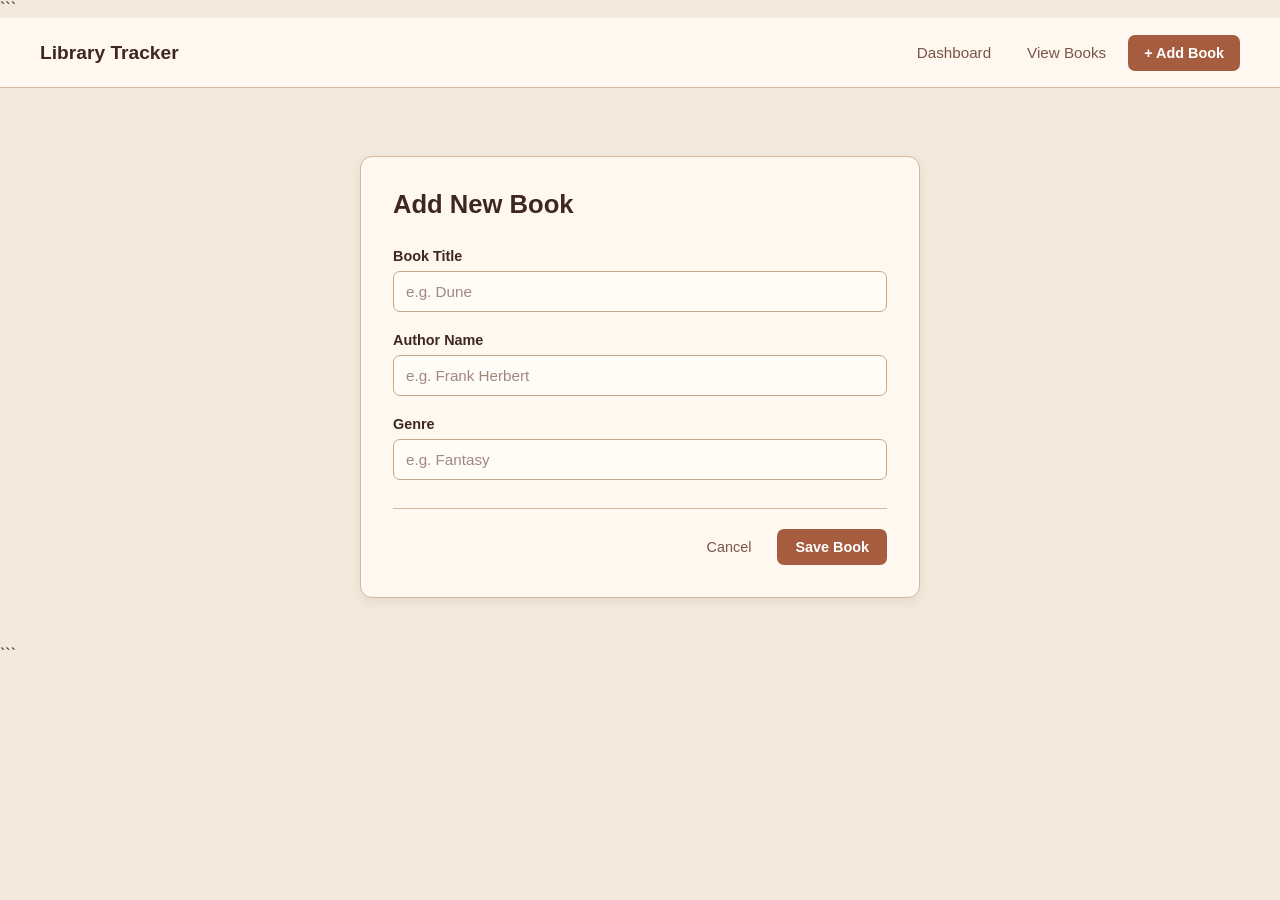
<file: Janea/front_end/book-form.html>
<!DOCTYPE html>

<html lang="en">
<head>
    <meta charset="UTF-8">
    <meta name="viewport" content="width=device-width, initial-scale=1.0">
    <title id="page-title">Add New Book</title>
    <link rel="stylesheet" href="css/style.css">
</head>

<body>

```
<nav class="navbar">
    <div class="logo">Library Tracker</div>

    <div class="nav-links">
        <a href="index.html">Dashboard</a>
        <a href="library.html">View Books</a>
        <a href="book-form.html" class="btn-primary">+ Add Book</a>
    </div>
</nav>

<main class="container">

    <div class="form-card">

        <h1 id="form-heading">Add New Book</h1>

        <form id="book-form">

            <div class="form-group">
                <label for="title">Book Title</label>
                <input
                    type="text"
                    id="title"
                    required
                    placeholder="e.g. Dune"
                >
            </div>

            <div class="form-group">
                <label for="author">Author Name</label>
                <input
                    type="text"
                    id="author"
                    required
                    placeholder="e.g. Frank Herbert"
                >
            </div>

            <div class="form-group">
                <label for="genre">Genre</label>
                <input
                    type="text"
                    id="genre"
                    required
                    placeholder="e.g. Fantasy"
                >
            </div>

            <div class="form-actions">

                <a href="library.html" class="btn-cancel">
                    Cancel
                </a>

                <button
                    type="submit"
                    id="submit-btn"
                    class="btn-submit"
                >
                    Save Book
                </button>

            </div>

        </form>

    </div>

</main>

<script src="js/api.js"></script>

<script>

    const form = document.getElementById('book-form');

    // Check if we are editing a book
    const urlParams = new URLSearchParams(window.location.search);
    const bookId = urlParams.get('id');

    // If there is an ID, load the book
    if (bookId) {

        document.getElementById('page-title').innerText = 'Edit Book';
        document.getElementById('form-heading').innerText = 'Edit Book';
        document.getElementById('submit-btn').innerText = 'Update Book';

        loadBook();

    }

    async function loadBook() {

        const book = await api.getBookById(bookId);

        if (!book || book.success === false) {
            alert('Book not found.');
            window.location.href = 'library.html';
            return;
        }

        document.getElementById('title').value = book.title;
        document.getElementById('author').value = book.author;
        document.getElementById('genre').value = book.genre;

    }

    form.addEventListener('submit', async (e) => {

        e.preventDefault();

        const bookData = {
            title: document.getElementById('title').value,
            author: document.getElementById('author').value,
            genre: document.getElementById('genre').value
        };

        let result;

        // Edit existing book
        if (bookId) {

            result = await api.updateBook(bookId, bookData);

            if (result.success) {
                alert('Book updated successfully!');
                window.location.href = 'library.html';
            } else {
                alert('Error: ' + result.message);
            }

        }

        // Add new book
        else {

            result = await api.createBook(bookData);

            if (result.success) {
                alert('Book added successfully!');
                window.location.href = 'library.html';
            } else {
                alert('Error: ' + result.message);
            }

        }

    });

</script>
```

</body>
</html>
</file>
<file: Janea/front_end/css/style.css>
:root {
    --bg-primary: #F3E9DC;
    --bg-white: #FFF8F0;
    --text-main: #3E2723;
    --text-muted: #795548;
    --brand-color: #A65D3F;
    --brand-hover: #874A32;
    --border-color: #D6B89C;
    --danger-color: #B8423A;
    --danger-bg: #F4D6D2;
    --success-color: #5F7357;
    --warning-color: #B7791F;
}

* {
    box-sizing: border-box;
}

html {
    scroll-behavior: smooth;
}

body {
    margin: 0;
    padding: 0;
    min-height: 100vh;
    font-family: -apple-system, BlinkMacSystemFont, "Segoe UI", Roboto, Helvetica, Arial, sans-serif;
    background-color: var(--bg-primary);
    color: var(--text-main);
}

/* NAVBAR */

.navbar {
    width: 100%;
    min-height: 70px;
    display: flex;
    justify-content: space-between;
    align-items: center;
    padding: 0 40px;
    background-color: var(--bg-white);
    border-bottom: 1px solid var(--border-color);
    position: sticky;
    top: 0;
    z-index: 100;
}

.logo {
    font-size: 1.2rem;
    font-weight: 700;
    color: var(--text-main);
    white-space: nowrap;
}

.nav-links {
    display: flex;
    align-items: center;
    gap: 8px;
}

.nav-links a {
    display: inline-flex;
    align-items: center;
    padding: 9px 14px;
    text-decoration: none;
    color: var(--text-muted);
    font-size: 0.95rem;
    font-weight: 500;
    border-radius: 7px;
    transition: background-color 0.2s ease, color 0.2s ease;
}

.nav-links a:hover {
    color: var(--brand-color);
    background-color: #E8D8C7;
}

.nav-links a.active {
    color: var(--brand-color);
    font-weight: 700;
}

/* CONTAINER */

.container {
    width: 100%;
    max-width: 1050px;
    margin: 0 auto;
    padding: 48px 24px;
}

.container h1 {
    margin: 0 0 8px;
    font-size: 2rem;
    line-height: 1.2;
    font-weight: 700;
    color: var(--text-main);
}

.container > p {
    margin: 0;
    color: var(--text-muted);
    font-size: 1rem;
}

/* DASHBOARD */

.stats-grid {
    display: grid;
    grid-template-columns: repeat(3, 1fr);
    gap: 20px;
    margin-top: 32px;
}

.stat-card {
    background-color: var(--bg-white);
    padding: 28px 24px;
    border: 1px solid var(--border-color);
    border-radius: 12px;
    text-align: center;
    box-shadow: 0 3px 8px rgba(62, 39, 35, 0.07);
    transition: transform 0.2s ease, box-shadow 0.2s ease, border-color 0.2s ease;
}

.stat-card:hover {
    transform: translateY(-3px);
    border-color: #C9A88A;
    box-shadow: 0 8px 20px rgba(62, 39, 35, 0.12);
}

.stat-card h3 {
    margin: 0;
    color: var(--text-muted);
    font-size: 0.9rem;
    font-weight: 600;
}

.stat-card p {
    margin: 12px 0 0;
    font-size: 2.6rem;
    line-height: 1;
    font-weight: 700;
    color: var(--text-main);
}

.text-warning {
    color: var(--warning-color) !important;
}

.text-success {
    color: var(--success-color) !important;
}

/* TABLE */

.data-table {
    width: 100%;
    margin-top: 28px;
    border-collapse: separate;
    border-spacing: 0;
    background-color: var(--bg-white);
    border: 1px solid var(--border-color);
    border-radius: 12px;
    overflow: hidden;
    box-shadow: 0 3px 8px rgba(62, 39, 35, 0.07);
}

.data-table th,
.data-table td {
    padding: 16px 18px;
    text-align: left;
    border-bottom: 1px solid var(--border-color);
}

.data-table th {
    background-color: #F0E2D2;
    color: #5D4037;
    font-size: 0.82rem;
    font-weight: 700;
    text-transform: uppercase;
    letter-spacing: 0.03em;
}

.data-table td {
    font-size: 0.95rem;
    color: var(--text-main);
}

.data-table tbody tr {
    transition: background-color 0.15s ease;
}

.data-table tbody tr:hover {
    background-color: #F9EFE4;
}

.data-table tbody tr:last-child td {
    border-bottom: none;
}

.data-table td strong {
    font-weight: 600;
}

/* PAGE HEADER */

.header-action {
    display: flex;
    justify-content: space-between;
    align-items: center;
}

/* PRIMARY BUTTON */

.btn-primary {
    display: inline-flex !important;
    align-items: center;
    justify-content: center;
    background-color: var(--brand-color);
    color: white !important;
    padding: 10px 16px !important;
    border-radius: 7px !important;
    font-size: 0.9rem !important;
    font-weight: 600 !important;
    text-decoration: none;
    transition: background-color 0.2s ease, transform 0.15s ease, box-shadow 0.2s ease;
}

.btn-primary:hover {
    background-color: var(--brand-hover) !important;
    color: white !important;
    transform: translateY(-1px);
    box-shadow: 0 4px 10px rgba(166, 93, 63, 0.3);
}

/* EDIT BUTTON */

.btn-edit {
    display: inline-block;
    padding: 7px 12px;
    border-radius: 6px;
    background-color: #E8D8C7;
    color: var(--brand-color);
    text-decoration: none;
    font-size: 0.85rem;
    font-weight: 600;
    transition: background-color 0.2s ease, color 0.2s ease;
}

.btn-edit:hover {
    background-color: #DCC5AD;
    color: var(--brand-hover);
}

/* DELETE BUTTON */

.btn-delete {
    display: inline-block;
    padding: 7px 12px;
    border: none;
    border-radius: 6px;
    background-color: var(--danger-bg);
    color: var(--danger-color);
    font-family: inherit;
    font-size: 0.85rem;
    font-weight: 600;
    cursor: pointer;
    transition: background-color 0.2s ease, color 0.2s ease;
}

.btn-delete:hover {
    background-color: #ECC2BD;
    color: #96342E;
}

/* FORM CARD */

.form-card {
    width: 100%;
    max-width: 560px;
    margin: 20px auto 0;
    padding: 32px;
    background-color: var(--bg-white);
    border: 1px solid var(--border-color);
    border-radius: 12px;
    box-shadow: 0 4px 12px rgba(62, 39, 35, 0.08);
}

.form-card h1 {
    margin-bottom: 28px;
    font-size: 1.6rem;
}

/* FORM */

.form-group {
    margin-bottom: 20px;
}

.form-group label {
    display: block;
    margin-bottom: 7px;
    color: var(--text-main);
    font-size: 0.9rem;
    font-weight: 600;
}

.form-group input,
.form-group select {
    display: block;
    width: 100%;
    padding: 11px 12px;
    border: 1px solid #C9A88A;
    border-radius: 7px;
    background-color: #FFFCF8;
    color: var(--text-main);
    font-family: inherit;
    font-size: 0.95rem;
    outline: none;
    transition: border-color 0.2s ease, box-shadow 0.2s ease;
}

.form-group input::placeholder {
    color: #A1887F;
}

.form-group input:hover,
.form-group select:hover {
    border-color: #B98E6D;
}

.form-group input:focus,
.form-group select:focus {
    border-color: var(--brand-color);
    background-color: #FFFFFF;
    box-shadow: 0 0 0 3px rgba(166, 93, 63, 0.15);
}

/* FORM ACTIONS */

.form-actions {
    display: flex;
    justify-content: flex-end;
    align-items: center;
    gap: 12px;
    margin-top: 28px;
    padding-top: 20px;
    border-top: 1px solid var(--border-color);
}

.btn-submit {
    border: none;
    padding: 10px 18px;
    border-radius: 7px;
    background-color: var(--brand-color);
    color: white;
    font-family: inherit;
    font-size: 0.9rem;
    font-weight: 600;
    cursor: pointer;
    transition: background-color 0.2s ease, transform 0.15s ease, box-shadow 0.2s ease;
}

.btn-submit:hover {
    background-color: var(--brand-hover);
    transform: translateY(-1px);
    box-shadow: 0 4px 10px rgba(166, 93, 63, 0.25);
}

.btn-cancel {
    padding: 10px 14px;
    color: var(--text-muted);
    text-decoration: none;
    font-size: 0.9rem;
    font-weight: 500;
    border-radius: 7px;
    transition: background-color 0.2s ease, color 0.2s ease;
}

.btn-cancel:hover {
    background-color: #E8D8C7;
    color: var(--text-main);
}

/* EMPTY TABLE */

.data-table td[colspan] {
    padding: 40px 20px;
    color: var(--text-muted);
    font-size: 0.95rem;
}

/* RESPONSIVE */

@media (max-width: 800px) {
    .navbar {
        padding: 16px 20px;
    }

    .stats-grid {
        grid-template-columns: 1fr;
    }

    .container {
        padding: 32px 20px;
    }

    .data-table {
        display: block;
        overflow-x: auto;
    }
}

@media (max-width: 600px) {
    .navbar {
        position: static;
        flex-direction: column;
        gap: 14px;
    }

    .nav-links {
        width: 100%;
        justify-content: center;
        flex-wrap: wrap;
    }

    .nav-links a {
        font-size: 0.85rem;
    }

    .container h1 {
        font-size: 1.6rem;
    }

    .form-card {
        padding: 24px 20px;
    }

    .form-actions {
        flex-direction: column-reverse;
        align-items: stretch;
    }

    .btn-submit,
    .btn-cancel {
        width: 100%;
        text-align: center;
    }
}
</file>
